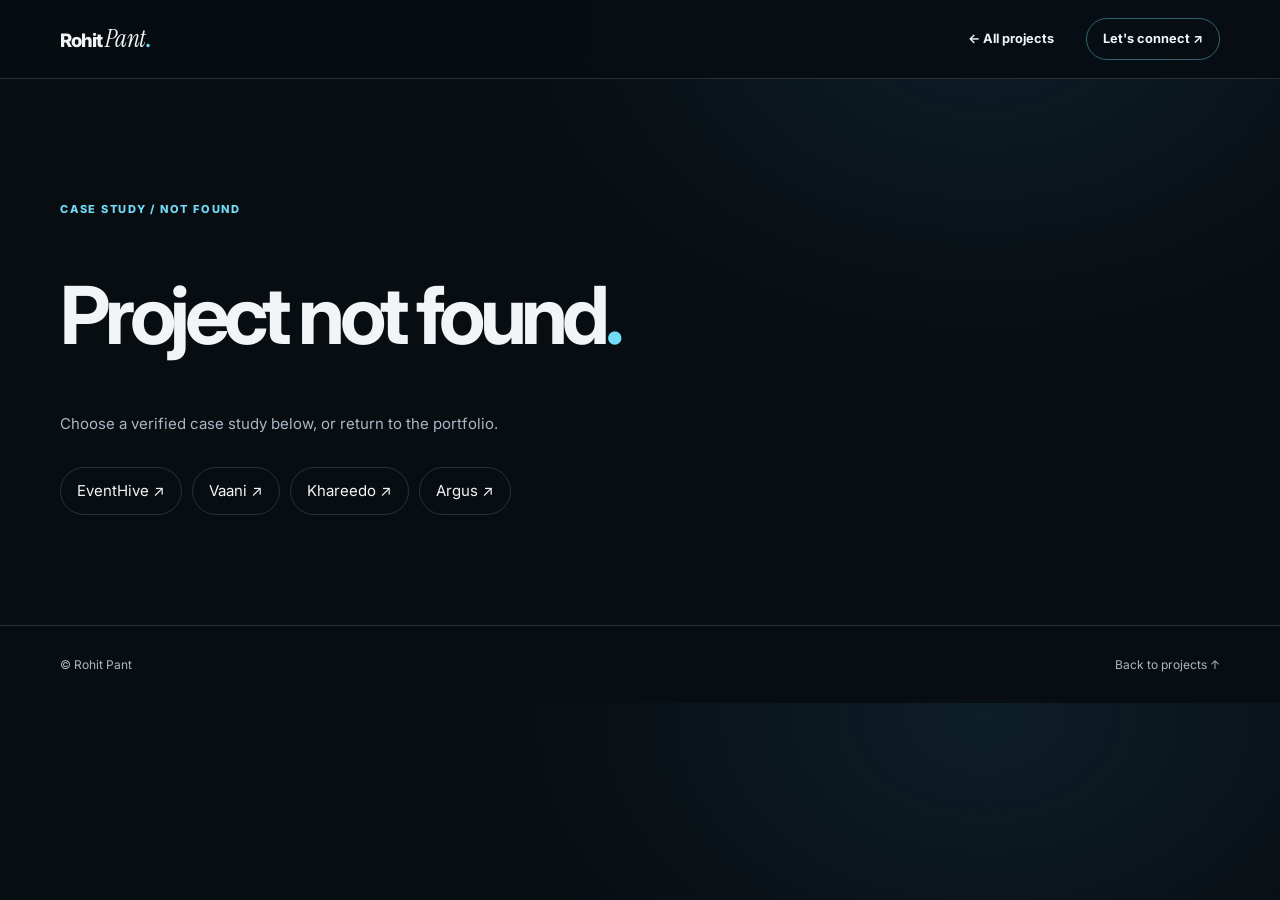
<file: case-study.html>
<!doctype html>
<html lang="en">
<head>
  <meta charset="utf-8">
  <meta name="viewport" content="width=device-width, initial-scale=1, viewport-fit=cover">
  <meta name="theme-color" content="#080d12">
  <meta name="description" id="pageDescription" content="Engineering case studies covering React e-commerce, event management, realtime communication and Playwright testing by Rohit Pant.">
  <meta property="og:title" id="ogTitle" content="Project Case Study | Rohit Pant">
  <meta property="og:description" id="ogDescription" content="A closer look at the challenges, architecture, implementation and engineering decisions behind a real project.">
  <meta property="og:type" content="article">
  <title>Project Case Study | Rohit Pant</title>
  <link rel="preconnect" href="https://fonts.googleapis.com">
  <link rel="preconnect" href="https://fonts.gstatic.com" crossorigin>
  <link href="https://fonts.googleapis.com/css2?family=Inter:wght@400;500;600;700;800&family=Instrument+Serif:ital@0;1&display=swap" rel="stylesheet">
  <link rel="stylesheet" href="assets/case-study.css">
  <script src="assets/case-study.js" defer></script>
</head>
<body>
  <a class="skip-link" href="#main">Skip to project details</a>
  <header class="site-nav">
    <div class="container nav-inner">
      <a class="wordmark" href="index.html#home" aria-label="Rohit Pant — homepage">Rohit <em>Pant</em><span class="mark-dot">.</span></a>
      <nav aria-label="Case study navigation">
        <a href="index.html#work">← All projects</a>
        <a class="nav-contact" href="index.html#contact">Let's connect ↗</a>
      </nav>
    </div>
  </header>
  <main id="main">
    <div class="container">
      <div id="notFound" class="not-found" hidden>
        <p class="eyebrow">CASE STUDY / NOT FOUND</p>
        <h1>Project not found<span class="accent">.</span></h1>
        <p>Choose a verified case study below, or return to the portfolio.</p>
        <div class="not-found-links">
          <a href="case-study.html?project=eventhive">EventHive ↗</a>
          <a href="case-study.html?project=vaani">Vaani ↗</a>
          <a href="case-study.html?project=khareedo">Khareedo ↗</a>
          <a href="case-study.html?project=argus">Argus ↗</a>
        </div>
      </div>
      <div id="caseContent" hidden>
        <div class="breadcrumbs"><a href="index.html#work">Selected work</a><span>/</span><span id="crumbName"></span></div>
        <section class="case-hero" aria-labelledby="caseTitle">
          <div class="hero-main">
            <p class="eyebrow"><span class="eyebrow-line"></span> <span id="caseCategory"></span> <span class="eyebrow-slash">/</span> INDEPENDENT PROJECT</p>
            <h1 id="caseTitle"></h1>
            <p class="hero-tagline" id="caseTagline"></p>
            <p class="hero-desc" id="caseIntro"></p>
            <div id="heroLinks" class="hero-actions"></div>
          </div>
          <aside class="hero-facts" aria-label="Project summary">
            <div><span>MY ROLE</span><strong id="factRole"></strong></div>
            <div><span>MAIN FOCUS</span><strong id="factFocus"></strong></div>
            <div><span>TECH STACK</span><div id="factStack" class="stack-list"></div></div>
          </aside>
        </section>
        <figure class="hero-preview">
          <div class="preview-top"><span class="preview-lights" aria-hidden="true"><i></i><i></i><i></i></span><span id="previewUrl"></span><span id="imageKind">PROJECT VISUAL</span></div>
          <img id="caseImage" alt="" width="1400" height="780" decoding="async">
          <div id="caseImageFallback" class="screenshot-fallback" hidden>Project image couldn't be loaded. The project details below are still available.</div>
          <figcaption id="imageCaption"></figcaption>
        </figure>
        <div class="case-layout">
          <aside class="section-index" aria-label="On this page">
            <p>IN THIS CASE STUDY</p>
            <a href="#overview">01 / Overview</a>
            <a href="#responsibilities">02 / My contribution</a>
            <a href="#architecture">03 / System architecture</a>
            <a href="#userflow">04 / User flow</a>
            <a href="#decisions">05 / Engineering decisions</a>
            <a href="#quality">06 / Quality &amp; constraints</a>
            <a href="#outcome">07 / Outcome</a>
          </aside>
          <div class="case-body">
            <section class="case-section" id="overview">
              <p class="section-label">01 / PROJECT OVERVIEW</p>
              <h2>The problem <em>and purpose.</em></h2>
              <div class="split-copy">
                <div><h3>The challenge</h3><p id="caseChallenge"></p></div>
                <div><h3>The goal</h3><p id="caseGoal"></p></div>
              </div>
            </section>
            <section class="case-section" id="responsibilities">
              <p class="section-label">02 / MY CONTRIBUTION</p>
              <h2>What I <em>actually built.</em></h2>
              <p class="section-intro" id="contribIntro"></p>
              <div id="contribCards" class="feature-grid"></div>
            </section>
            <section class="case-section" id="architecture">
              <p class="section-label">03 / ARCHITECTURE</p>
              <h2>How the <em>pieces connect.</em></h2>
              <p class="section-intro" id="architectureIntro"></p>
              <figure class="diagram-panel" aria-labelledby="architectureHeading">
                <div class="diagram-head"><span class="diagram-chip">SYSTEM MAP</span><strong id="architectureHeading"></strong></div>
                <ol id="architectureFlow" class="diagram-flow"></ol>
                <figcaption id="architectureNote"></figcaption>
              </figure>
            </section>
            <section class="case-section" id="userflow">
              <p class="section-label">04 / USER FLOW</p>
              <h2>From action <em>to result.</em></h2>
              <p class="section-intro" id="journeyIntro"></p>
              <figure class="diagram-panel diagram-panel-alt" aria-labelledby="journeyHeading">
                <div class="diagram-head"><span class="diagram-chip">INTERACTION FLOW</span><strong id="journeyHeading"></strong></div>
                <ol id="journeyFlow" class="diagram-flow"></ol>
                <figcaption id="journeyNote"></figcaption>
              </figure>
            </section>
            <section class="case-section" id="decisions">
              <p class="section-label">05 / ENGINEERING DECISIONS</p>
              <h2>Why I chose <em>this approach.</em></h2>
              <div id="decisionsList" class="decision-list"></div>
            </section>
            <section class="case-section" id="quality">
              <p class="section-label">06 / QUALITY &amp; CONSTRAINTS</p>
              <h2>Beyond the <em>happy path.</em></h2>
              <div class="split-copy">
                <div><h3>Reliability and testing</h3><ul id="qualityList" class="detail-list"></ul></div>
                <div><h3>Scope and limitations</h3><ul id="limitsList" class="detail-list"></ul></div>
              </div>
            </section>
            <section class="case-section" id="outcome">
              <p class="section-label">07 / THE OUTCOME</p>
              <h2>What this project <em>demonstrates.</em></h2>
              <p class="section-intro" id="caseOutcome"></p>
              <p class="evidence-note">These are implementation details and technical learnings, not invented business impact metrics. Production results and scale are not claimed without verified measurements.</p>
            </section>
          </div>
        </div>
        <section class="next-project" aria-label="Explore another project">
          <p class="eyebrow">KEEP EXPLORING</p>
          <p>More work, more context.</p>
          <div id="moreProjects" class="more-projects"></div>
        </section>
      </div>
      <noscript><div class="not-found"><h1>JavaScript required for this case study</h1><p>Visit the <a href="index.html#work">Projects section</a> to explore the live applications.</p></div></noscript>
    </div>
  </main>
  <footer class="site-footer"><div class="container footer-inner"><span>© <span id="year"></span> Rohit Pant</span><a href="index.html#work">Back to projects ↑</a></div></footer>
</body>
</html>
</file>
<file: assets/case-study.css>
:root{color-scheme:dark;--bg:#080d12;--surface:#101923;--surface2:#15212c;--text:#f1f5f7;--muted:#a9b8c5;--line:rgba(199,222,237,.17);--cyan:#72dcf7;--amber:#f3ae77;--wrap:1160px;--radius:20px}
*{box-sizing:border-box}
html{scroll-behavior:smooth;scroll-padding-top:90px}
body{margin:0;min-width:320px;background:radial-gradient(ellipse at 77% 2%,rgba(41,119,150,.16),transparent 35%),var(--bg);color:var(--text);font:400 15px/1.75 Inter,system-ui,sans-serif;-webkit-font-smoothing:antialiased}
a{color:inherit;text-decoration:none}
a:hover{color:var(--cyan)}
a:focus-visible{outline:2px solid var(--cyan);outline-offset:5px}
.container{width:min(var(--wrap),calc(100% - 64px));margin-inline:auto}
[hidden]{display:none!important}
.skip-link{position:absolute;left:16px;top:-90px;padding:12px 20px;background:#fff;color:#081018;z-index:999}
.skip-link:focus{top:12px}
.site-nav{position:sticky;top:0;z-index:20;background:rgba(8,13,18,.87);backdrop-filter:blur(20px);border-bottom:1px solid var(--line)}
.nav-inner{display:flex;justify-content:space-between;align-items:center;min-height:78px;gap:16px}
.wordmark{font-size:1.16rem;font-weight:800;letter-spacing:-.055em;white-space:nowrap}
.wordmark em{font:italic 1.37em 'Instrument Serif',Georgia,serif;letter-spacing:-.025em}
.mark-dot,.accent{color:var(--cyan)}
.site-nav nav{display:flex;align-items:center;gap:32px;font-size:.8rem;font-weight:700}
.nav-contact{padding:9px 16px;border:1px solid rgba(114,220,247,.4);border-radius:30px}
.breadcrumbs{display:flex;align-items:center;gap:12px;margin:32px 0 18px;font-size:.73rem;color:var(--muted)}
.breadcrumbs span:nth-child(2){color:var(--cyan)}
.case-hero{display:grid;grid-template-columns:1.5fr .62fr;gap:70px;align-items:end;padding:40px 0 58px}
.eyebrow,.section-label{font-size:.69rem;letter-spacing:.16em;font-weight:800;color:var(--cyan);text-transform:uppercase}
.eyebrow-line{display:inline-block;vertical-align:middle;height:1px;width:26px;background:var(--cyan);margin-right:8px}
.eyebrow-slash{color:var(--muted);padding:0 5px}
.case-hero h1{font-size:clamp(4rem,10vw,8.6rem);font-weight:800;line-height:.99;letter-spacing:-.085em;margin:27px 0 18px;overflow-wrap:anywhere}
.hero-tagline{font:italic clamp(1.85rem,3vw,2.85rem)/1.15 'Instrument Serif',Georgia,serif;color:var(--amber);max-width:740px;margin:0 0 19px}
.hero-desc{max-width:710px;color:var(--muted);font-size:1rem;line-height:1.9;margin:0}
.hero-actions{display:flex;flex-wrap:wrap;gap:10px;margin-top:32px}
.action{display:inline-flex;align-items:center;justify-content:center;border:1px solid rgba(209,229,239,.28);border-radius:999px;min-height:44px;padding:10px 20px;font-weight:750;font-size:.75rem;transition:background .2s,color .2s,border-color .2s}
.action-primary{background:var(--text);color:var(--bg)}
.action-primary:hover{background:var(--cyan);color:var(--bg)}
.action-outline:hover{border-color:var(--cyan)}
.hero-facts{border-left:1px solid var(--line);padding-left:32px;display:grid;gap:22px}
.hero-facts>div{display:grid;gap:8px}
.hero-facts span:not(.stack-list span){font-size:.64rem;letter-spacing:.14em;color:#93a6b2;font-weight:800}
.hero-facts strong{font-size:.86rem;font-weight:600;line-height:1.65}
.stack-list{display:flex;flex-wrap:wrap;gap:6px}
.stack-list span{border:1px solid var(--line);background:rgba(114,220,247,.065);border-radius:100px;padding:5px 10px;font-size:.66rem;color:#dbe9ed}
.hero-preview{border:1px solid rgba(114,220,247,.23);background:#10171e;border-radius:22px;margin:0;overflow:hidden;box-shadow:0 26px 80px rgba(0,0,0,.34)}
.preview-top{min-height:47px;display:flex;gap:15px;align-items:center;justify-content:space-between;padding:0 19px;background:#121c24;border-bottom:1px solid var(--line);color:var(--muted);font-size:.64rem;letter-spacing:.07em}
.preview-lights{display:flex;gap:5px;flex:none}
.preview-lights i{width:8px;height:8px;border-radius:50%;background:#e6a07e}
.preview-lights i:nth-child(2){background:#e8d17c}
.preview-lights i:nth-child(3){background:#7ec7a8}
.preview-top>span:last-child{font-size:.59rem;color:var(--cyan)}
.hero-preview img{display:block;width:100%;height:auto;max-height:640px;object-fit:contain;object-position:center;background:#0c1218}
.screenshot-fallback{padding:95px 20px;text-align:center;color:var(--muted)}
.hero-preview figcaption{border-top:1px solid var(--line);padding:10px 20px;font-size:.66rem;color:var(--muted)}
.case-layout{display:grid;grid-template-columns:220px minmax(0,1fr);gap:72px;margin-top:85px}
.section-index{position:sticky;top:108px;align-self:start;display:grid;gap:4px;padding:7px 0 0}
.section-index p{font-size:.63rem;letter-spacing:.15em;font-weight:800;color:var(--cyan);margin:0 0 15px}
.section-index a{font-size:.75rem;color:var(--muted);padding:7px 0}
.section-index a:hover{color:#fff}
.case-body{min-width:0}
.case-section{padding:0 0 72px;margin:0 0 72px;border-bottom:1px solid var(--line);scroll-margin-top:100px}
.case-section:last-child{border-bottom:0}
.section-label{margin:0 0 17px}
.case-section h2{font-size:clamp(2.3rem,5vw,4.4rem);font-weight:760;line-height:1.12;letter-spacing:-.065em;margin:0 0 33px}
.case-section h2 em{font:italic 1.13em/.95 'Instrument Serif',Georgia,serif;letter-spacing:-.04em;color:var(--amber);font-weight:400}
.case-section h3{font-size:.93rem;margin:0 0 11px;font-weight:750}
.case-section p{overflow-wrap:break-word}
.split-copy{display:grid;grid-template-columns:1fr 1fr;gap:32px}
.split-copy p,.section-intro{color:var(--muted);line-height:1.85;margin:0}
.section-intro{max-width:800px;margin-bottom:27px!important}
.feature-grid{display:grid;grid-template-columns:1fr 1fr;gap:12px}
.feature-card{padding:24px;border-radius:15px;border:1px solid var(--line);background:linear-gradient(140deg,rgba(72,132,157,.09),rgba(255,255,255,.025))}
.feature-card .num{font-size:.72rem;color:var(--cyan);font-weight:850;letter-spacing:.1em}
.feature-card h3{margin:18px 0 7px}
.feature-card p{margin:0;color:var(--muted);font-size:.82rem}
.diagram-panel{margin:0;padding:27px;background:linear-gradient(155deg,#111f2a,#0e171e);border:1px solid rgba(114,220,247,.26);border-radius:20px;overflow:hidden}
.diagram-panel-alt{background:linear-gradient(155deg,#191b23,#111922);border-color:rgba(243,174,119,.26)}
.diagram-head{display:flex;justify-content:space-between;align-items:center;flex-wrap:wrap;gap:8px;margin-bottom:29px}
.diagram-head strong{font-size:.88rem}
.diagram-chip{font-size:.61rem;color:#071018;background:var(--cyan);font-weight:850;padding:5px 9px;border-radius:5px;letter-spacing:.08em}
.diagram-panel-alt .diagram-chip{background:var(--amber)}
.diagram-flow{display:flex;align-items:stretch;list-style:none;margin:0;padding:0;gap:0}
.diagram-flow li{min-width:0;flex:1;position:relative;display:flex;align-items:stretch}
.flow-node{width:100%;border:1px solid rgba(114,220,247,.29);background:#152733;border-radius:12px;padding:18px 12px;display:flex;flex-direction:column;min-height:138px;justify-content:center;gap:8px}
.diagram-panel-alt .flow-node{border-color:rgba(243,174,119,.27);background:#272027}
.flow-node .step{font-weight:850;color:var(--cyan);font-size:.62rem}
.diagram-panel-alt .flow-node .step{color:var(--amber)}
.flow-node strong{line-height:1.4;font-size:.8rem}
.flow-node small{color:var(--muted);line-height:1.5;font-size:.65rem}
.flow-arrow{flex:none;display:grid;place-items:center;width:25px;font-size:1.05rem;color:var(--cyan);font-weight:900}
.diagram-panel-alt .flow-arrow{color:var(--amber)}
.diagram-panel figcaption{color:var(--muted);font-size:.74rem;line-height:1.7;margin-top:22px;padding-top:15px;border-top:1px solid var(--line)}
.decision-list{display:grid;gap:12px}
.decision{display:grid;grid-template-columns:135px minmax(0,1fr);gap:22px;border:1px solid var(--line);border-radius:14px;padding:22px}
.decision .tag{font-size:.68rem;color:var(--cyan);font-weight:800;letter-spacing:.07em}
.decision p{margin:0;color:var(--muted);font-size:.84rem}
.detail-list{padding:0;margin:0;list-style:none;display:grid;gap:12px}
.detail-list li{position:relative;color:var(--muted);padding-left:19px;font-size:.84rem}
.detail-list li::before{content:'↗';color:var(--cyan);position:absolute;left:0;font-size:.74rem}
.evidence-note{margin:24px 0 0;border-left:2px solid var(--amber);padding:11px 16px;font-size:.76rem;color:var(--muted);background:rgba(243,174,119,.05)}
.next-project{padding:44px 0 85px}
.next-project>p:nth-child(2){font:italic clamp(2.4rem,5vw,4.5rem)/1.1 'Instrument Serif',Georgia,serif;margin:15px 0 31px}
.more-projects{display:grid;grid-template-columns:1fr 1fr;gap:13px}
.more-projects a{display:flex;justify-content:space-between;align-items:center;padding:26px 28px;border:1px solid var(--line);border-radius:15px;font-size:1.3rem;font-weight:750;letter-spacing:-.04em;background:rgba(255,255,255,.018)}
.more-projects a span{font-size:1.1rem;color:var(--cyan)}
.more-projects a:hover{border-color:var(--cyan);background:rgba(114,220,247,.06)}
.site-footer{border-top:1px solid var(--line)}
.footer-inner{display:flex;justify-content:space-between;gap:20px;align-items:center;padding:28px 0;color:var(--muted);font-size:.75rem}
.not-found{min-height:60vh;padding:110px 0}
.not-found h1{font-size:clamp(2.7rem,7vw,5rem);line-height:1.05;letter-spacing:-.07em}
.not-found>p:not(.eyebrow){color:var(--muted)}
.not-found-links{display:flex;flex-wrap:wrap;gap:10px;margin-top:30px}
.not-found-links a{border:1px solid var(--line);padding:10px 16px;border-radius:50px}
@media(max-width:1000px){.case-layout{grid-template-columns:170px minmax(0,1fr);gap:30px}.case-hero{grid-template-columns:1.4fr .7fr;gap:32px}.diagram-flow{flex-direction:column;gap:0}.diagram-flow li{display:flex;flex-direction:column;align-items:stretch}.flow-node{min-height:0}.flow-arrow{width:100%;height:31px;transform:rotate(90deg)}}
@media(max-width:720px){.container{width:calc(100% - 36px)}.nav-inner{min-height:67px}.nav-contact{display:none}.case-hero{grid-template-columns:1fr;gap:30px;padding:18px 0 36px}.case-hero h1{font-size:clamp(3.4rem,16vw,6rem)}.hero-facts{border-left:0;border-top:1px solid var(--line);padding:22px 0 0;grid-template-columns:1fr 1fr}.hero-facts>div:last-child{grid-column:1/-1}.hero-preview{border-radius:12px}.preview-top{padding:0 11px}.preview-top>span:last-child{display:none}.case-layout{grid-template-columns:1fr;gap:30px;margin-top:56px}.section-index{position:static;display:flex;flex-wrap:nowrap;overflow:auto;gap:20px;padding:0 0 18px;border-bottom:1px solid var(--line);scrollbar-width:thin}.section-index p{display:none}.section-index a{white-space:nowrap}.case-section{padding-bottom:54px;margin-bottom:54px}.split-copy,.feature-grid,.more-projects{grid-template-columns:1fr}.decision{grid-template-columns:1fr;gap:10px}.case-section h2{margin-bottom:24px}.diagram-panel{padding:16px}.footer-inner{font-size:.67rem}}
@media(prefers-reduced-motion:reduce){html{scroll-behavior:auto}*{animation:none!important;transition:none!important}}
</file>
